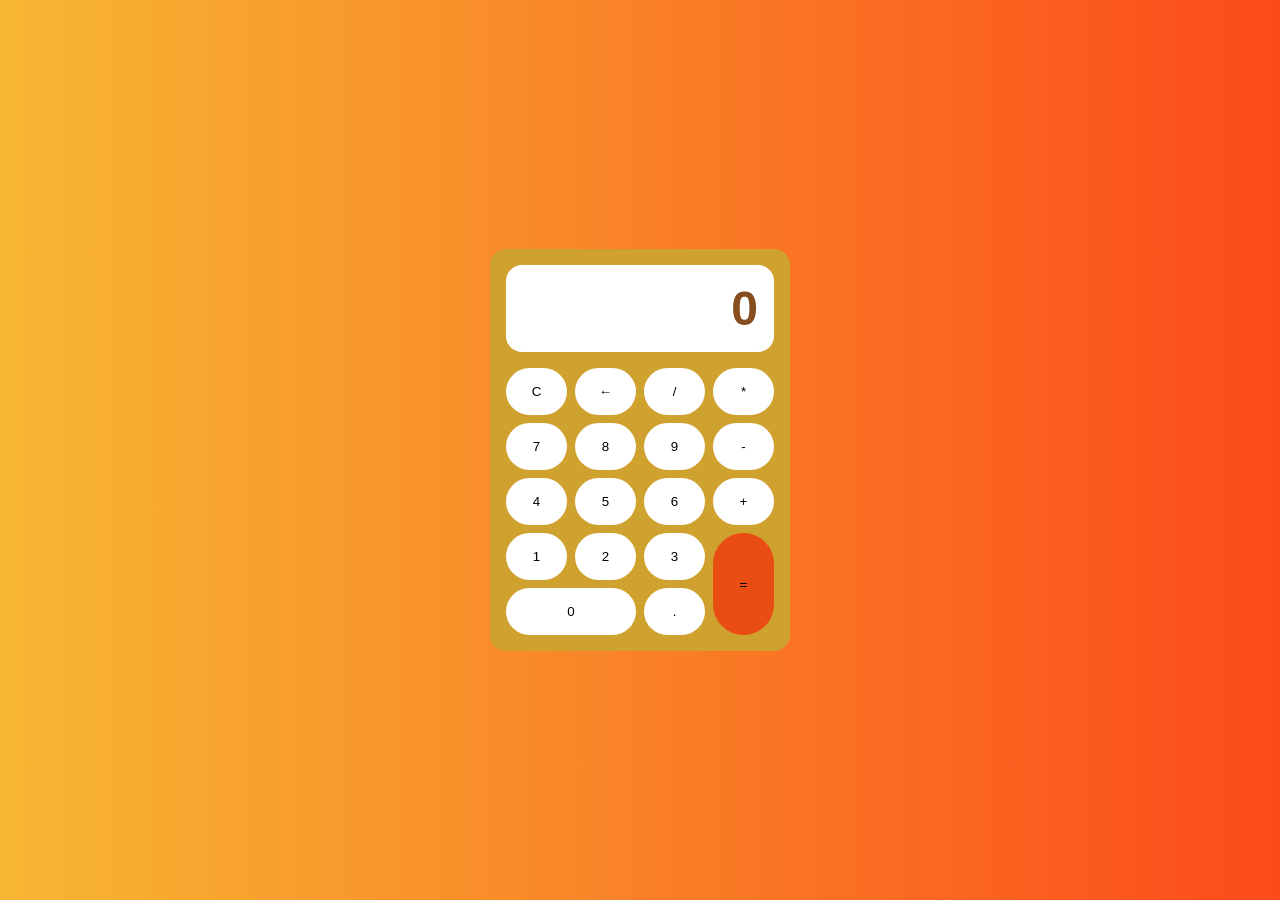
<file: Proyecto_1/index.html>
<!DOCTYPE html>
<html lang="es">
<head>
    <meta charset="UTF-8">
    <meta name="viewport" content="width=device-width, initial-scale=1.0">
    <title>calculadora</title>
    <link rel="stylesheet" href="./css/Style.css">
</head>
<body>
    <div class="calculadora">
        <div class="pantalla">0</div>
        <button id="limpiar" class="boton">C</button>
        <button id="borrar" class="boton">←</button>
        <button class="boton">/</button>
        <button class="boton">*</button>
        <button class="boton">7</button>
        <button class="boton">8</button>
        <button class="boton">9</button>
        <button class="boton">-</button>
        <button class="boton">4</button>
        <button class="boton">5</button>
        <button class="boton">6</button>
        <button class="boton">+</button>
        <button class="boton">1</button>
        <button class="boton">2</button>
        <button class="boton">3</button>
        <button id="igual"class="boton">=</button>
        <button id="cero"class="boton">0</button>
        <button class="boton">.</button>
    </div>
    <script src="./script.js"></script>
</body>
</html>
</file>
<file: Proyecto_1/css/Style.css>
*{
    margin: 0;
    padding: 0;
    box-sizing: border-box;
    font-family: sans-serif;
}

body{
    min-height: 100vh;
    background: #fc4a1a;  /* fallback for old browsers */
    background: -webkit-linear-gradient(to right, #f7b733, #fc4a1a);  /* Chrome 10-25, Safari 5.1-6 */
    background: linear-gradient(to right, #f7b733, #fc4a1a); /* W3C, IE 10+/ Edge, Firefox 16+, Chrome 26+, Opera 12+, Safari 7+ */
 /* W3C, IE 10+/ Edge, Firefox 16+, Chrome 26+, Opera 12+, Safari 7+ */
    display: flex;
    justify-content: center;
    align-items: center;
}

.calculadora{
    background-color: rgb(207, 162, 48);
    color: rgb(134, 77, 30);
    display:grid;
    grid-template-columns: repeat(4, 1fr);
    width: 300px;
    padding: 1rem;
    border-radius: 1rem;
    gap: 0.5rem;
}

.pantalla {
    grid-column: 1/5;
    background-color: rgb(255, 255, 255);
    padding: 1rem;
    font-size: 3rem;
    text-align: right;
    border-radius: 1rem;
    font-weight: 600;
    margin-bottom: 0.5rem;
    overflow: hidden;
}

.boton {
    background-color:rgb(255, 255, 255);
    color: rgb(0, 0, 0);
    border: 0;
    padding: 1rem;
    font-size: 1;
    display: flex;
    justify-content: center;
    align-items: center;
    border-radius: 4rem;
    cursor: pointer;
}
.boton:hover {
    background-color: rgb(221, 180, 76);
}

#cero{
    grid-column: span 2;
}

#igual{
    grid-row: span 2;
    background-color: rgb(233, 77, 20);
}

#igual:hover{
    background-color: rgb(63, 206, 206);
}
</file>
